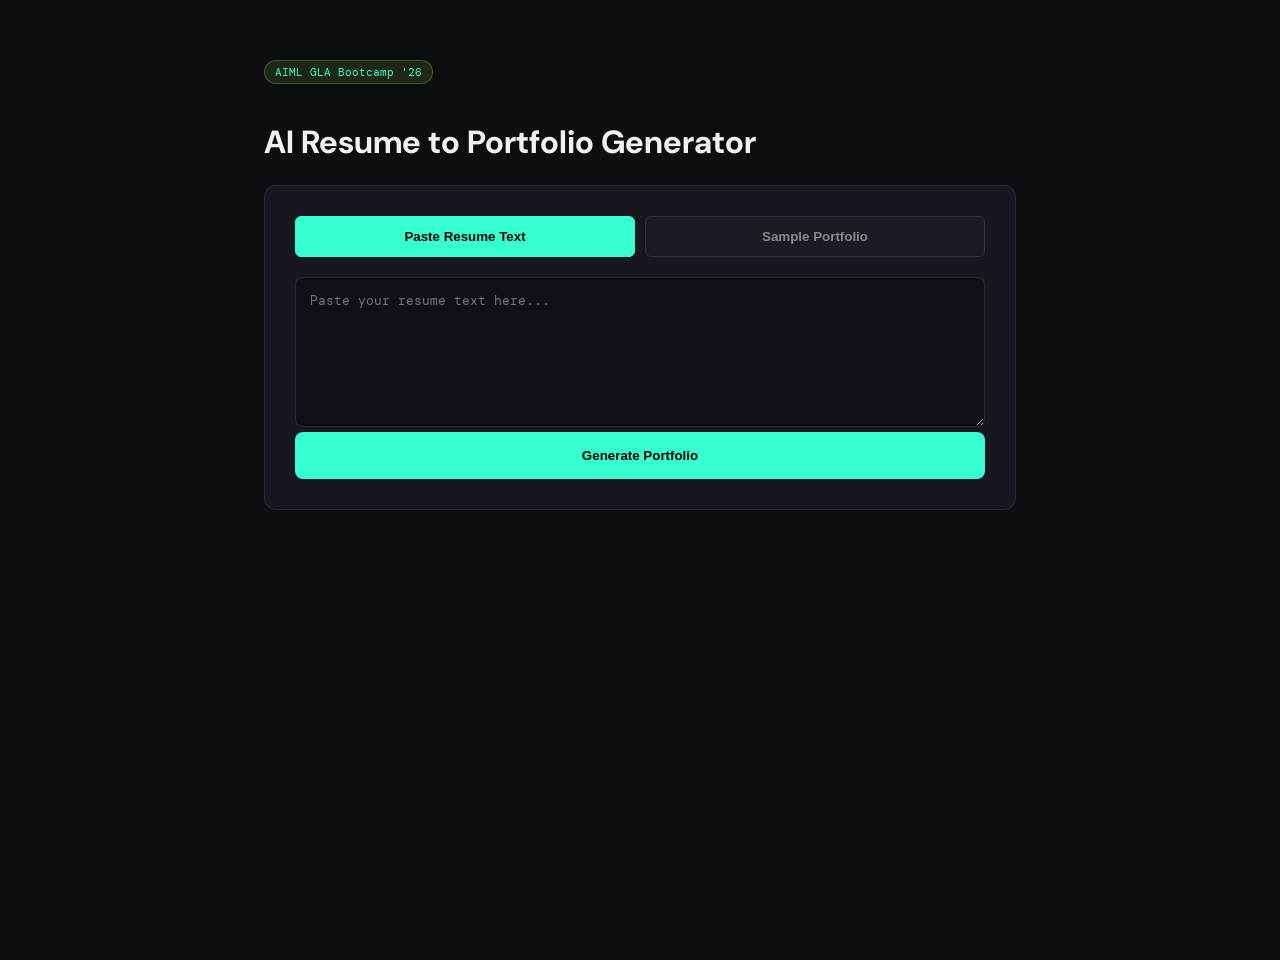
<file: projects/resume-portfolio-generator/index.html>
<!doctype html>
<html lang="en">
<head>
  <meta charset="utf-8">
  <meta name="viewport" content="width=device-width, initial-scale=1">
  <title>AI Portfolio Generator</title>
  <link rel="stylesheet" href="launcher.css">
</head>
<body>
  <div id="creatorApp" class="creator-container">
    <header class="launcher-header">
      <div class="badge">AIML GLA Bootcamp '26</div>
      <h1>AI Resume to Portfolio Generator</h1>
    </header>

    <main class="launcher-card">
      <div class="mode-selector">
        <button type="button" class="mode-btn active" id="modePaste">Paste Resume Text</button>
        <button type="button" class="mode-btn" id="modeDefault">Sample Portfolio</button>
      </div>

      <div id="pasteSection">
        <textarea id="resumeInput" placeholder="Paste your resume text here..."></textarea>
      </div>
      
      <div id="defaultSection" hidden>
        <div class="info-alert">
            <strong>Sample Mode Active</strong><br>
            Click on Generate Portfolio to see a sample portfolio.
        </div>
      </div>

      <div class="actions">
        <button type="button" class="submit-btn" id="generateBtn">Generate Portfolio</button>
      </div>

      <div id="statusBox" class="status-box" hidden>
        <div class="spinner"></div>
        <span>AI is processing your request...</span>
      </div>
      <div id="errorBox" class="error-box" hidden></div>
    </main>
  </div>

  <div id="portfolioViewer" class="portfolio-viewer" data-viewer-theme="vivid" hidden>
    <div class="viewer-bar">
      <div class="viewer-left"><span class="live-indicator"></span><span>Live Portfolio</span></div>
      <button type="button" id="exitViewerBtn" class="viewer-btn">← Back to Generator</button>
    </div>
    <iframe id="portfolioFrame"></iframe>
  </div>

  <script>
    let useDefaultMode = false;
    const portfolioViewer = document.getElementById('portfolioViewer');

    // Theme Sync Listener: Catch theme changes from the iframe
    window.addEventListener('message', (event) => {
      if (event.data.type === 'THEME_UPDATE') {
        portfolioViewer.dataset.viewerTheme = event.data.theme;
      }
    });

    document.getElementById('modePaste').onclick = function() {
      useDefaultMode = false;
      this.classList.add('active');
      document.getElementById('modeDefault').classList.remove('active');
      document.getElementById('pasteSection').hidden = false;
      document.getElementById('defaultSection').hidden = true;
    };

    document.getElementById('modeDefault').onclick = function() {
      useDefaultMode = true;
      this.classList.add('active');
      document.getElementById('modePaste').classList.remove('active');
      document.getElementById('pasteSection').hidden = true;
      document.getElementById('defaultSection').hidden = false;
    };

    document.getElementById('exitViewerBtn').onclick = () => {
      portfolioViewer.hidden = true;
      document.getElementById('creatorApp').hidden = false;
      document.getElementById('portfolioFrame').srcdoc = '';
    };

    async function generate() {
      const errorBox = document.getElementById('errorBox');
      const generateBtn = document.getElementById('generateBtn');
      const statusBox = document.getElementById('statusBox');
      errorBox.hidden = true;
      statusBox.hidden = false;
      generateBtn.disabled = true;

      try {
        const response = await fetch('/api/generate', {
          method: 'POST',
          headers: { 'Content-Type': 'application/json' },
          body: JSON.stringify({ 
            resume_text: document.getElementById('resumeInput').value, 
            use_default: useDefaultMode 
          })
        });

        const data = await response.json();
        if (data.html) {
          portfolioViewer.dataset.viewerTheme = data.theme; // Set initial bar color
          document.getElementById('portfolioFrame').srcdoc = data.html;
          document.getElementById('creatorApp').hidden = true;
          portfolioViewer.hidden = false;
        } else {
          throw new Error(data.error || "Generation failed.");
        }
      } catch (err) {
        errorBox.textContent = err.message;
        errorBox.hidden = false;
      } finally {
        statusBox.hidden = true;
        generateBtn.disabled = false;
      }
    }
    generateBtn.onclick = generate;
  </script>
</body>
</html>
</file>
<file: projects/resume-portfolio-generator/launcher.css>
@import url('https://fonts.googleapis.com/css2?family=DM+Sans:wght@400;500;700&family=DM+Mono:wght@400;500&display=swap');

[hidden] { display: none !important; }
* { box-sizing: border-box; }

body {
  margin: 0;
  font-family: 'DM Sans', sans-serif;
  background: #0d0e12;
  color: #f1f1f5;
  min-height: 100vh;
}

.creator-container { width: 100%; max-width: 800px; margin: 60px auto; padding: 0 24px; }

.badge {
  display: inline-block; font-family: 'DM Mono', monospace; font-size: 0.7rem;
  color: #36ffd0; background: rgba(184, 255, 54, 0.1); border: 1px solid rgba(184, 255, 54, 0.25);
  padding: 4px 10px; border-radius: 999px; margin-bottom: 1rem;
}

.launcher-card { background: #16181f; border: 1px solid rgba(255, 255, 255, 0.08); border-radius: 12px; padding: 30px; }

.mode-selector { display: flex; gap: 10px; margin-bottom: 20px; }
.mode-btn { 
    flex: 1; padding: 12px; background: #1a1c23; border: 1px solid #333; color: #888; 
    cursor: pointer; font-weight: 600; border-radius: 6px; transition: 0.2s;
}
.mode-btn.active { background: #36ffd0; color: #000; border-color: #36ffd0; }

.info-alert {
  padding: 24px; background: rgba(184, 255, 54, 0.03); border: 1px dashed rgba(184, 255, 54, 0.3);
  border-radius: 12px; color: #36ffd0; text-align: center; margin-bottom: 25px;
}
.info-alert strong { color: #fff; display: block; margin-bottom: 5px; text-transform: uppercase; font-size: 0.8rem; }

textarea {
  width: 100%; height: 150px; background: #0e1015; border: 1px solid rgba(255,255,255,0.1);
  border-radius: 8px; padding: 14px; color: #fff; font-family: 'DM Mono', monospace; resize: vertical;
}

.submit-btn {
  width: 100%; padding: 16px; border: 0; background: #36ffd0; color: #000;
  font-weight: 700; border-radius: 8px; cursor: pointer; transition: 0.2s;
}
.submit-btn:disabled { opacity: 0.5; cursor: wait; }

/* VIEWER STYLES with THEME SYNC */
.portfolio-viewer { position: fixed; inset: 0; z-index: 9999; display: flex; flex-direction: column; }
.viewer-bar { flex: 0 0 64px; display: flex; align-items: center; justify-content: space-between; padding: 0 24px; transition: 0.3s; }
.viewer-left { display: flex; align-items: center; gap: 12px; font-weight: 600; }
.live-indicator { width: 8px; height: 8px; border-radius: 50%; animation: pulse 2s infinite; }
@keyframes pulse { 0%, 100% { opacity: 1; } 50% { opacity: 0.4; } }

#portfolioFrame { flex: 1; width: 100%; border: 0; background: #fff; }

/* Themes for the top bar */
.portfolio-viewer[data-viewer-theme="vivid"] .viewer-bar { background: #f8f7f2; color: #111; border-bottom: 1px solid #ddd; }
.portfolio-viewer[data-viewer-theme="vivid"] .viewer-btn { background: #ff4f2e; color: #fff; }
.portfolio-viewer[data-viewer-theme="vivid"] .live-indicator { background: #ff4f2e; box-shadow: 0 0 8px #ff4f2e; }

.portfolio-viewer[data-viewer-theme="bold"] .viewer-bar { background: #f0c94a; color: #15130f; border-bottom: 1px solid #15130f; }
.portfolio-viewer[data-viewer-theme="bold"] .viewer-btn { background: #1e5eff; color: #fff; }
.portfolio-viewer[data-viewer-theme="bold"] .live-indicator { background: #1e5eff; box-shadow: 0 0 8px #1e5eff; }

.portfolio-viewer[data-viewer-theme="editorial"] .viewer-bar { background: #ebe5da; color: #191817; border-bottom: 1px solid #ddd; }
.portfolio-viewer[data-viewer-theme="editorial"] .viewer-btn { background: #9c5b43; color: #fff; }
.portfolio-viewer[data-viewer-theme="editorial"] .live-indicator { background: #9c5b43; box-shadow: 0 0 8px #9c5b43; }

.portfolio-viewer[data-viewer-theme="dark"] .viewer-bar { background: #111; color: #b8ff36; border-bottom: 1px solid #333; }
.portfolio-viewer[data-viewer-theme="dark"] .viewer-btn { background: #b8ff36; color: #000; }
.portfolio-viewer[data-viewer-theme="dark"] .live-indicator { background: #b8ff36; box-shadow: 0 0 8px #b8ff36; }

.viewer-btn { border: 0; padding: 10px 18px; border-radius: 6px; font-weight: 700; cursor: pointer; }

/* Status UI */
.status-box { display: flex; align-items: center; gap: 10px; color: #b8ff36; margin-top: 15px; }
.spinner { width: 18px; height: 18px; border: 2px solid rgba(184, 255, 54, 0.2); border-top-color: #b8ff36; border-radius: 50%; animation: spin 1s linear infinite; }
@keyframes spin { to { transform: rotate(360deg); } }
.error-box { background: rgba(255,0,0,0.1); color: #ff5555; padding: 10px; border-radius: 5px; margin-top: 15px; font-size: 0.8rem; }
</file>
